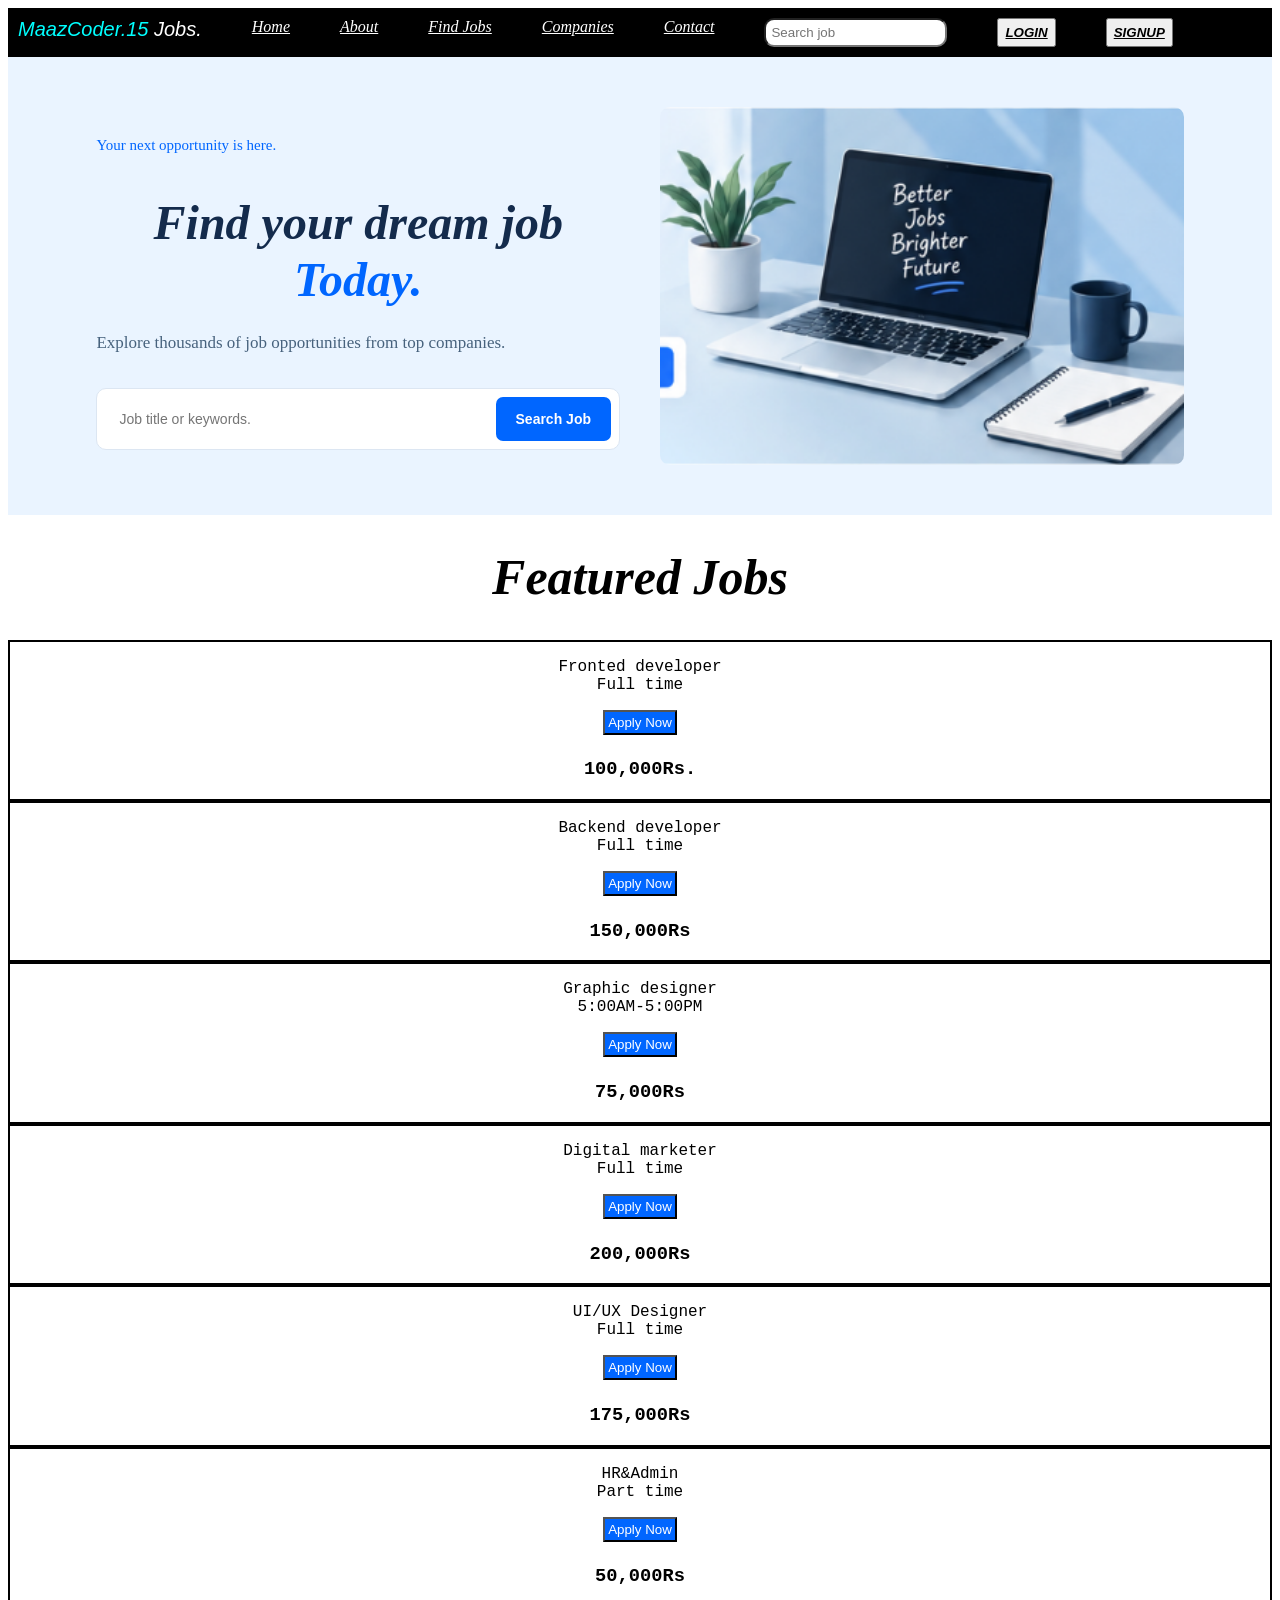
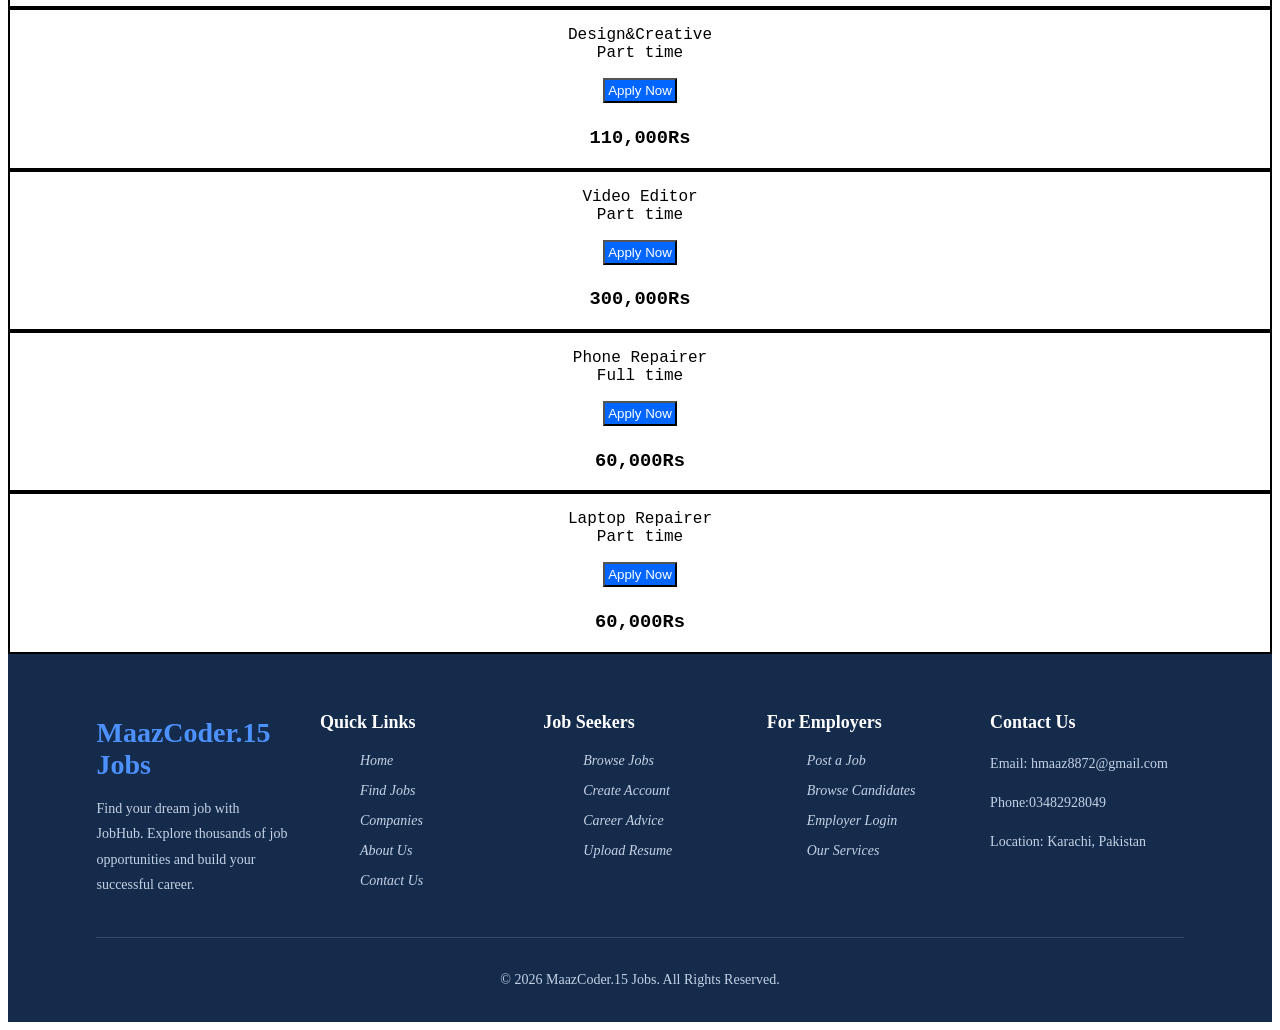
<file: job portal/index.html>
<!DOCTYPE html>
<html lang="en">
<head>
    <meta charset="UTF-8">
    <meta name="viewport" content="width=device-width, initial-scale=1.0">
    <title>Document</title>
    <link rel="stylesheet" href="style.css">
</head>
<body>

    <nav>
        <div class="logo">MaazCoder.15 <span>Jobs.</span></div>
        <a href="#">Home</a>
        <a href="#">About</a>
        <a href="#">Find Jobs</a>
        <a href="#">Companies</a>
        <a href="#">Contact</a>
        <input type="text" placeholder="Search job">
        <button><a href="login.html">LOGIN</a></button>
        <button><a href="signup.html">SIGNUP</a></button>
    </nav>

    <!-- Hero Section Start -->
    <section class="hero">

        <!-- Left Side Content -->
        <div class="hero-content">

            <p class="small-heading">
                Your next opportunity is here.
            </p>

            <h1>
                Find your dream job
                <span>Today.</span>
            </h1>

            <p class="description">
                Explore thousands of job opportunities from
                top companies.
            </p>

            <!-- Search Box -->
            <form class="search-box">

                <input
                    type="text"
                    placeholder="Job title or keywords."
                >

                <button type="submit">
                    Search Job
                </button>

            </form>

        </div>

        <!-- Right Side Image -->
        <div class="hero-image">

            <img src="./images/photo 1.png" alt="Laptop on a desk">

        </div>

    </section>
    <!-- Hero Section End -->

    <h1>Featured Jobs</h1>

    <div id="jobs">
    <div class="card-1"><p>Fronted developer<br>Full time</p><button>Apply Now</button><h3>100,000Rs.</h3></div>
    <div class="card-2"><p>Backend developer<br>Full time</p><button>Apply Now</button><h3>150,000Rs</h3></div>
    <div class="card-3"><p>Graphic designer<br>5:00AM-5:00PM</p><button>Apply Now</button><h3>75,000Rs</h3></div>
    <div class="card-4"><p>Digital marketer<br>Full time</p><button>Apply Now</button><h3>200,000Rs</h3></div>
    <div class="card-5"><p>UI/UX Designer<br>Full time</p><button>Apply Now</button><h3>175,000Rs</h3></div>
    <div class="card-6"><p>HR&Admin<br>Part time</p><button>Apply Now</button><h3>50,000Rs</h3></div>
    <div class="card-7"><p>Design&Creative<br>Part time</p><button>Apply Now</button><h3>110,000Rs</h3></div>
    <div class="card-8"><p>Video Editor<br>Part time</p><button>Apply Now</button><h3>300,000Rs</h3></div>
    <div class="card-9"><p>Phone Repairer<br>Full time</p><button>Apply Now</button><h3>60,000Rs</h3></div>
    <div class="card-10"><p>Laptop Repairer<br>Part time</p><button>Apply Now</button><h3>60,000Rs</h3></div>
</div>

<!-- Footer Start -->
<footer class="footer">

    <div class="footer-container">

        <!-- Website Name -->
        <div class="footer-box">

            <h2>MaazCoder.15 Jobs</h2>

            <p>
                Find your dream job with JobHub.
                Explore thousands of job opportunities
                and build your successful career.
            </p>

        </div>

        <!-- Quick Links -->
        <div class="footer-box">

            <h3>Quick Links</h3>

            <ul>
                <li><a href="#">Home</a></li>
                <li><a href="#">Find Jobs</a></li>
                <li><a href="#">Companies</a></li>
                <li><a href="#">About Us</a></li>
                <li><a href="#">Contact Us</a></li>
            </ul>

        </div>

        <!-- Job Seekers -->
        <div class="footer-box">

            <h3>Job Seekers</h3>

            <ul>
                <li><a href="#">Browse Jobs</a></li>
                <li><a href="#">Create Account</a></li>
                <li><a href="#">Career Advice</a></li>
                <li><a href="#">Upload Resume</a></li>
            </ul>

        </div>

        <!-- Employers -->
        <div class="footer-box">

            <h3>For Employers</h3>

            <ul>
                <li><a href="#">Post a Job</a></li>
                <li><a href="#">Browse Candidates</a></li>
                <li><a href="#">Employer Login</a></li>
                <li><a href="#">Our Services</a></li>
            </ul>

        </div>

        <!-- Contact Information -->
        <div class="footer-box">

            <h3>Contact Us</h3>

            <p>Email: hmaaz8872@gmail.com</p>

            <p>Phone:03482928049</p>

            <p>Location: Karachi, Pakistan</p>

        </div>

    </div>

    <!-- Copyright Section -->
    <div class="footer-bottom">

        <p>
            © 2026 MaazCoder.15 Jobs. All Rights Reserved.
        </p>

    </div>

</footer>
<!-- Footer End -->

    
    
</body>
</html>
</file>
<file: job portal/style.css>
nav{
    display: flex;
    gap: 50px;
    background-color: black;
    padding: 10px;
    margin: 0;
}

.logo{
    color: aqua;
    font-family: 'Franklin Gothic Medium', 'Arial Narrow', Arial, sans-serif;
    font-style: italic;
    font-size: 20px;
}

.logo span{
    color: white;
}

a{
    color: white;
    font-style: italic;
}

a:hover{
    color: green;
}

input{
    padding: 5px;
    border-radius: 10px;
}

button a{
    color: black;
    font-weight: bold;
    font-style: italic;
    gap: 0px;
    border-radius: 10px;
}

button:hover{
    background-color: red;
    color: black;
}

/* Hero Section */
.hero {
    display: flex;
    align-items: center;
    justify-content: space-between;
    gap: 40px;

    padding: 50px 7%;
    background-color: #eaf4ff;
}

/* Left Side Content */
.hero-content {
    width: 50%;
}

/* Small Heading */
.small-heading {
    color: #0066ff;
    font-size: 15px;
    margin-bottom: 20px;
}

/* Main Heading */
.hero-content h1 {
    color: #142b4c;
    font-size: 48px;
    line-height: 1.2;
    margin-bottom: 20px;
}

/* Heading Today Color */
.hero-content h1 span {
    color: #0066ff;
    display: block;
}

/* Description */
.description {
    color: #47627d;
    font-size: 17px;
    line-height: 1.7;
    margin-bottom: 30px;
}

/* Search Box */
.search-box {
    display: flex;
    align-items: center;
    gap: 10px;

    padding: 8px;
    background-color: white;
    border-radius: 10px;
    border: 1px solid #dce6f2;
}

/* Input Field */
.search-box input {
    flex: 1;
    min-width: 0;

    padding: 14px;
    border: none;
    outline: none;

    font-size: 14px;
}

/* Search Button */
.search-box button {
    padding: 14px 20px;

    background-color: #0066ff;
    color: white;

    border: none;
    border-radius: 7px;

    font-size: 14px;
    font-weight: bold;

    cursor: pointer;
}

/* Button Hover */
.search-box button:hover {
    background-color: #004dcc;
}

/* Right Side Image */
.hero-image {
    width: 50%;
}

/* Image Styling */
.hero-image img {
    width: 100%;
    height: auto;
    display: block;

    border-radius: 10px;
}



h1{
    text-align: center;
    justify-content: center;
    font-family: Cambria, Cochin, Georgia, Times, 'Times New Roman', serif;
    font-style: italic;
    font-display: initial;
    font-size: 50px;
}

#jobs{
    gap: 20px;
}

.card-1{
    border: 2px solid black;
    text-align: center;
    justify-content: center;
    font-family: 'Courier New', Courier, monospace;
    gap: 10px;
}

.card-1 button{
    color: white;
    margin-bottom: 5px;
    background-color: #0066ff;
    padding: 3px;
}

.card-1 button:hover{
    background-color: red;
}

.card-2{
    border: 2px solid black;
    text-align: center;
    justify-content: center;
    font-family: 'Courier New', Courier, monospace;
}

.card-2 button{
    color: white;
    margin-bottom: 5px;
    background-color: #0066ff;
    padding: 3px;
}

.card-2 button:hover{
    background-color: red;
}

.card-3{
    border: 2px solid black;
    text-align: center;
    justify-content: center;
    font-family: 'Courier New', Courier, monospace;
}

.card-3 button{
    color: white;
    margin-bottom: 5px;
    background-color: #0066ff;
    padding: 3px;
}

.card-3 button:hover{
    background-color: red;
}

.card-4{
    border: 2px solid black;
    text-align: center;
    justify-content: center;
    font-family: 'Courier New', Courier, monospace;
}

.card-4 button{
    color: white;
    margin-bottom: 5px;
    background-color: #0066ff;
    padding: 3px;
}

.card-4 button:hover{
    background-color: red;
}

.card-5{
    border: 2px solid black;
    text-align: center;
    justify-content: center;
    font-family: 'Courier New', Courier, monospace;
}

.card-5 button{
    color: white;
    margin-bottom: 5px;
    background-color: #0066ff;
    padding: 3px;
}

.card-5 button:hover{
    background-color: red;
}

.card-6{
    border: 2px solid black;
    text-align: center;
    justify-content: center;
    font-family: 'Courier New', Courier, monospace;
}

.card-6 button{
    color: white;
    margin-bottom: 5px;
    background-color: #0066ff;
    padding: 3px;
}

.card-6 button:hover{
    background-color: red;
}

.card-7{
    border: 2px solid black;
    text-align: center;
    justify-content: center;
    font-family: 'Courier New', Courier, monospace;
}

.card-7 button{
    color: white;
    margin-bottom: 5px;
    background-color: #0066ff;
    padding: 3px;
}

.card-7 button:hover{
    background-color: red;
}

.card-8{
    border: 2px solid black;
    text-align: center;
    justify-content: center;
    font-family: 'Courier New', Courier, monospace;
}

.card-8 button{
    color: white;
    margin-bottom: 5px;
    background-color: #0066ff;
    padding: 3px;
}

.card-8 button:hover{
    background-color: red;
}

.card-9{
    border: 2px solid black;
    text-align: center;
    justify-content: center;
    font-family: 'Courier New', Courier, monospace;
}

.card-9 button{
    color: white;
    margin-bottom: 5px;
    background-color: #0066ff;
    padding: 3px;
}

.card-9 button:hover{
    background-color: red;
}

.card-10{
    border: 2px solid black;
    text-align: center;
    justify-content: center;
    font-family: 'Courier New', Courier, monospace;
}

.card-10 button{
    color: white;
    margin-bottom: 5px;
    background-color: #0066ff;
    padding: 3px;
}

.card-10 button:hover{
    background-color: red;
}

/* Footer Styling */
.footer {
    background-color: #142b4c;
    color: white;
    padding: 40px 7% 0;
}

/* Footer Container */
.footer-container {
    display: flex;
    justify-content: space-between;
    gap: 30px;
    padding-bottom: 30px;
}

/* Footer Boxes */
.footer-box {
    width: 20%;
}

/* Website Name */
.footer-box h2 {
    color: #4d91ff;
    font-size: 28px;
    margin-bottom: 15px;
}

/* Footer Headings */
.footer-box h3 {
    font-size: 18px;
    margin-bottom: 18px;
}

/* Footer Paragraphs */
.footer-box p {
    color: #c5d2e5;
    font-size: 14px;
    line-height: 1.8;
    margin-bottom: 10px;
}

/* Remove List Bullets */
.footer-box ul {
    list-style: none;
}

/* Footer List Items */
.footer-box ul li {
    margin-bottom: 12px;
}

/* Footer Links */
.footer-box ul li a {
    color: #c5d2e5;
    text-decoration: none;
    font-size: 14px;
}

/* Footer Link Hover */
.footer-box ul li a:hover {
    color: #4d91ff;
}

/* Copyright Section */
.footer-bottom {
    border-top: 1px solid #344966;
    text-align: center;
    padding: 20px 0;
}

/* Copyright Text */
.footer-bottom p {
    color: #c5d2e5;
    font-size: 14px;
}

/* ================================= */
/* TABLET RESPONSIVE DESIGN */
/* ================================= */

@media only screen and (max-width: 1024px) {

    /* Hero Section */
    .hero {
        padding: 40px 4%;
        gap: 25px;
    }

    /* Hero Heading */
    .hero-content h1 {
        font-size: 38px;
    }

    /* Hero Description */
    .description {
        font-size: 15px;
    }

    /* Footer */
    .footer {
        padding: 35px 4% 0;
    }

    .footer-container {
        flex-wrap: wrap;
        gap: 30px;
    }

    .footer-box {
        width: 28%;
    }

}


/* ================================= */
/* MOBILE RESPONSIVE DESIGN */
/* ================================= */

@media only screen and (max-width: 768px) {

    /* Hero Section */
    .hero {
        flex-direction: column;
        padding: 30px 5%;
        gap: 25px;
    }

    /* Hero Content */
    .hero-content {
        width: 100%;
    }

    /* Hero Heading */
    .hero-content h1 {
        font-size: 34px;
    }

    /* Hero Description */
    .description {
        font-size: 15px;
    }

    /* Hero Image */
    .hero-image {
        width: 100%;
    }

    /* Search Form */
    .search-box {
        width: 100%;
    }

    /* Footer */
    .footer-container {
        flex-wrap: wrap;
        gap: 25px;
    }

    .footer-box {
        width: 45%;
    }

}


/* ================================= */
/* SMALL MOBILE RESPONSIVE DESIGN */
/* ================================= */

@media only screen and (max-width: 480px) {

    /* Hero Section */
    .hero {
        padding: 25px 15px;
    }

    /* Hero Heading */
    .hero-content h1 {
        font-size: 29px;
    }

    /* Small Heading */
    .small-heading {
        font-size: 13px;
    }

    /* Description */
    .description {
        font-size: 14px;
        line-height: 1.6;
    }

    /* Search Form */
    .search-box {
        flex-direction: column;
        align-items: stretch;
        padding: 10px;
    }

    /* Search Input */
    .search-box input {
        width: 100%;
        padding: 12px;
    }

    /* Search Button */
    .search-box button {
        width: 100%;
    }

    /* Footer */
    .footer {
        padding: 30px 20px 0;
    }

    /* Footer Boxes */
    .footer-box {
        width: 100%;
    }

    /* Footer Headings */
    .footer-box h2 {
        font-size: 25px;
    }

    /* Footer Paragraphs */
    .footer-box p {
        font-size: 13px;
    }

    /* Footer Bottom */
    .footer-bottom p {
        font-size: 12px;
    }

}
</file>
